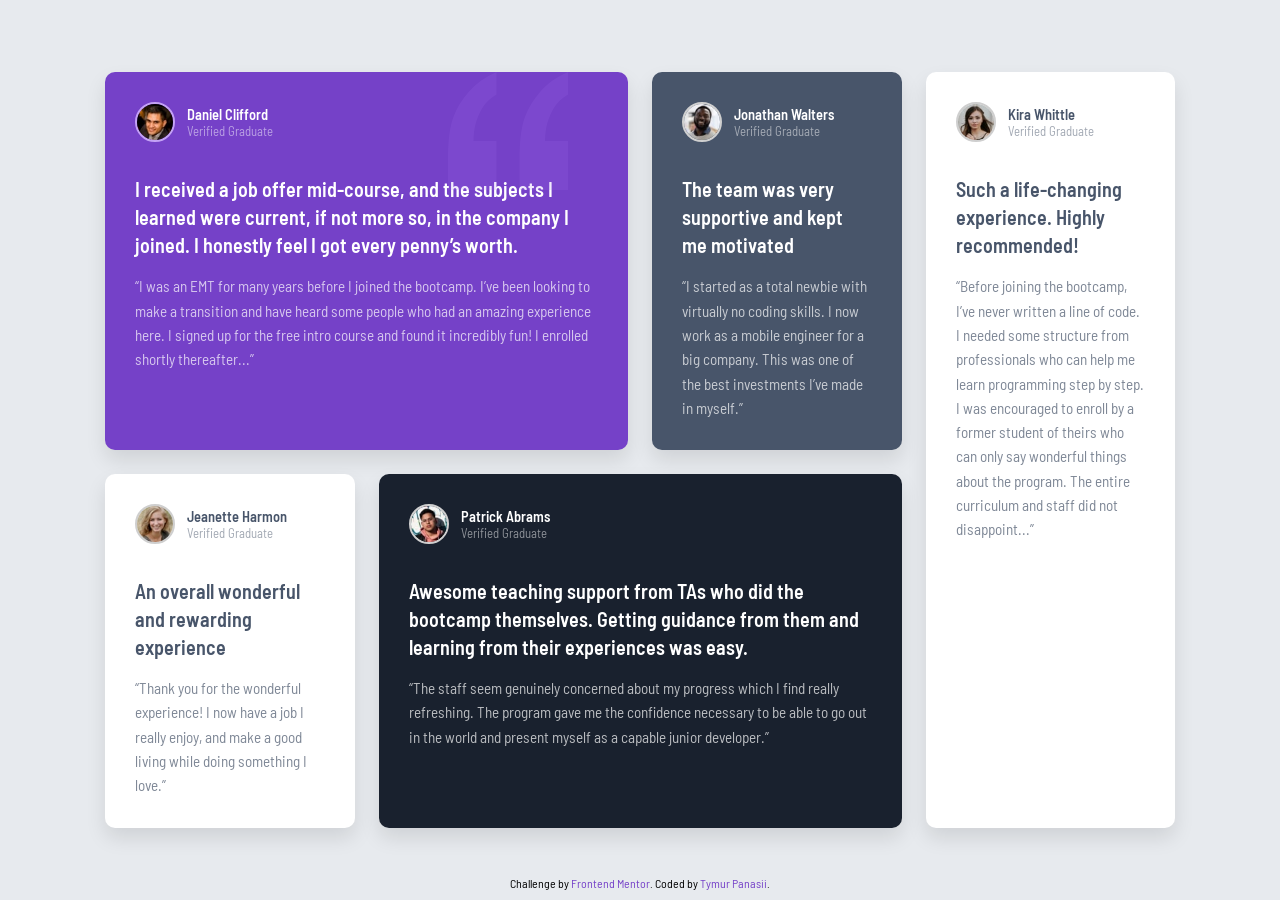
<file: index.html>
<!DOCTYPE html>
<html lang="pl">
<head>
  <meta charset="UTF-8">
  <meta name="viewport" content="width=device-width, initial-scale=1.0">
  <link rel="icon" type="image/png" sizes="32x32" href="./images/favicon-32x32.png">
  <link rel="stylesheet" href="style.css">
  <title>Frontend Mentor | Testimonials Grid</title>
</head>
<body>

  <main class="grid-container">
    
    <article class="card card--purple col-span-2">
      <img src="images/bg-pattern-quotation.svg" class="quote-icon" alt="">
      <div class="user-info">
        <img src="images/image-daniel.jpg" alt="Daniel Clifford" class="avatar">
        <div>
          <p class="name">Daniel Clifford</p>
          <p class="status">Verified Graduate</p>
        </div>
      </div>
      <p class="headline">
        I received a job offer mid-course, and the subjects I learned were current, if not more so, in the company I joined. I honestly feel I got every penny’s worth.
      </p>
      <p class="testimonial">
        “I was an EMT for many years before I joined the bootcamp. I’ve been looking to make a transition and have heard some people who had an amazing experience here. I signed up for the free intro course and found it incredibly fun! I enrolled shortly thereafter...”
      </p>
    </article>

    <article class="card card--grey-500">
      <div class="user-info">
        <img src="images/image-jonathan.jpg" alt="Jonathan Walters" class="avatar">
        <div>
          <p class="name">Jonathan Walters</p>
          <p class="status">Verified Graduate</p>
        </div>
      </div>
      <p class="headline">The team was very supportive and kept me motivated</p>
      <p class="testimonial">
        “I started as a total newbie with virtually no coding skills. I now work as a mobile engineer for a big company. This was one of the best investments I’ve made in myself.”
      </p>
    </article>

    <article class="card card--white">
      <div class="user-info">
        <img src="images/image-jeanette.jpg" alt="Jeanette Harmon" class="avatar">
        <div>
          <p class="name">Jeanette Harmon</p>
          <p class="status">Verified Graduate</p>
        </div>
      </div>
      <p class="headline">An overall wonderful and rewarding experience</p>
      <p class="testimonial">
        “Thank you for the wonderful experience! I now have a job I really enjoy, and make a good living while doing something I love.”
      </p>
    </article>

    <article class="card card--dark-blue col-span-2">
      <div class="user-info">
        <img src="images/image-patrick.jpg" alt="Patrick Abrams" class="avatar">
        <div>
          <p class="name">Patrick Abrams</p>
          <p class="status">Verified Graduate</p>
        </div>
      </div>
      <p class="headline">
        Awesome teaching support from TAs who did the bootcamp themselves. Getting guidance from them and learning from their experiences was easy.
      </p>
      <p class="testimonial">
        “The staff seem genuinely concerned about my progress which I find really refreshing. The program gave me the confidence necessary to be able to go out in the world and present myself as a capable junior developer.”
      </p>
    </article>

    <article class="card card--white row-span-2">
      <div class="user-info">
        <img src="images/image-kira.jpg" alt="Kira Whittle" class="avatar">
        <div>
          <p class="name">Kira Whittle</p>
          <p class="status">Verified Graduate</p>
        </div>
      </div>
      <p class="headline">Such a life-changing experience. Highly recommended!</p>
      <p class="testimonial">
        “Before joining the bootcamp, I’ve never written a line of code. I needed some structure from professionals who can help me learn programming step by step. I was encouraged to enroll by a former student of theirs who can only say wonderful things about the program. The entire curriculum and staff did not disappoint...”
      </p>
    </article>

  </main>

  <footer class="attribution">
    Challenge by <a href="https://www.frontendmentor.io?ref=challenge" target="_blank">Frontend Mentor</a>. 
    Coded by <a href="#">Tymur Panasii</a>.
  </footer>

</body>
</html>
</file>
<file: style.css>
@import url('https://fonts.googleapis.com/css2?family=Barlow+Semi+Condensed:wght@500;600&display=swap');

:root {
  --purple-50: hsl(260, 100%, 95%);
  --purple-300: hsl(264, 82%, 80%);
  --purple-500: hsl(263, 55%, 52%);

  --white: hsl(0, 0%, 100%);
  --grey-100: hsl(214, 17%, 92%);
  --grey-200: hsl(0, 0%, 81%);
  --grey-400: hsl(224, 10%, 45%);
  --grey-500: hsl(217, 19%, 35%);
  --dark-blue: hsl(219, 29%, 14%);
  --black: hsl(0, 0%, 7%);
}

* {
  margin: 0;
  padding: 0;
  box-sizing: border-box;
}

body {
  font-family: 'Barlow Semi Condensed', sans-serif;
  background-color: var(--grey-100);
  min-height: 100vh;
  display: flex;
  justify-content: center;
  align-items: center;
}

.grid-container {
  display: grid;
  gap: 24px;
  max-width: 1110px;
  padding: 20px;
}

@media (min-width: 1024px) {
  .grid-container {
    grid-template-columns: repeat(4, 1fr);
    grid-template-rows: auto auto;
  }

  .card--purple {
    grid-column: 1 / 3;
    grid-row: 1;
  }

  .card--grey-500 {
    grid-column: 3 / 4;
    grid-row: 1;
  }

  .card--white:nth-of-type(3) {
    grid-column: 1 / 2;
    grid-row: 2;
  }

  .card--dark-blue {
    grid-column: 2 / 4;
    grid-row: 2;
  }

  .card--white.row-span-2 {
    grid-column: 4 / 5;
    grid-row: 1 / 3;
  }
}

.card {
  padding: 30px;
  border-radius: 10px;
  position: relative;
  box-shadow: 0 10px 20px rgba(0,0,0,0.1);
  display: flex;
  flex-direction: column;
}

.card--purple {
  background-color: var(--purple-500);
  color: var(--white);
}

.card--grey-500 {
  background-color: var(--grey-500);
  color: var(--white);
}

.card--dark-blue {
  background-color: var(--dark-blue);
  color: var(--white);
}

.card--white {
  background-color: var(--white);
  color: var(--grey-500);
}

.user-info {
  display: flex;
  align-items: center;
  margin-bottom: 18px;
}

.avatar {
  width: 40px;
  height: 40px;
  border-radius: 50%;
  margin-right: 12px;
  border: 2px solid var(--grey-200);
}

.card--purple .avatar {
  border-color: var(--purple-300);
}

.name {
  font-weight: 600;
  font-size: 0.9rem;
}

.status {
  opacity: 0.5;
  font-size: 0.8rem;
}

.headline {
  font-size: 1.25rem;
  font-weight: 600;
  margin: 15px 0;
  line-height: 1.4;
}

.testimonial {
  opacity: 0.7;
  font-size: 0.95rem;
  line-height: 1.6;
}

.quote-icon {
  position: absolute;
  top: 0;
  right: 60px;
  width: 120px;
  opacity: 0.15;
}

.attribution {
  position: absolute;
  bottom: 10px;
  font-size: 12px;
  text-align: center;
  width: 100%;
}

.attribution a {
  color: var(--purple-500);
  text-decoration: none;
}
</file>
